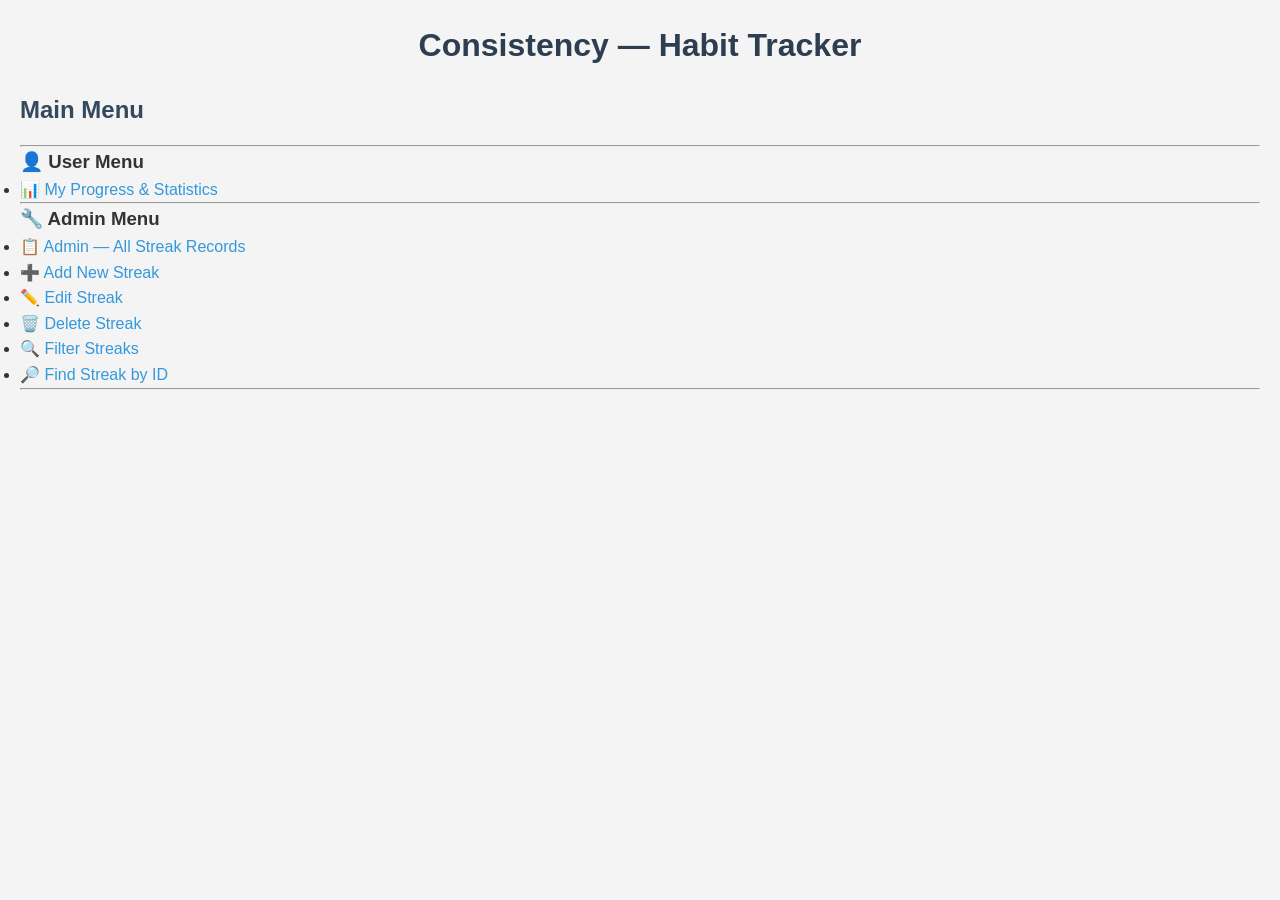
<file: index.html>
<!DOCTYPE html>
<html lang="en">
<head>
    <meta charset="UTF-8">
    <title>Consistency — Main Menu</title>
    <link rel="stylesheet" href="frontend/css/style.css">
</head>
<body>

<h1>Consistency — Habit Tracker</h1>
<h2>Main Menu</h2>

<hr>

<!-- ✅ USER MENU -->
<h3>👤 User Menu</h3>
<ul>
    <li>
        <a href="frontend/pages/progress.php">
            📊 My Progress & Statistics
        </a>
    </li>
</ul>

<hr>

<!-- ✅ ADMIN MENU -->
<h3>🔧 Admin Menu</h3>
<ul>
    <li>
        <a href="frontend/pages/admin_streaks.php">
            📋 Admin — All Streak Records
        </a>
    </li>
    <li>
        <a href="frontend/pages/streak/add_streak.php">
            ➕ Add New Streak
        </a>
    </li>
    <li>
        <a href="frontend/pages/streak/edit_streak.php">
            ✏️ Edit Streak
        </a>
    </li>
    <li>
        <a href="frontend/pages/streak/delete_streak.php">
            🗑️ Delete Streak
        </a>
    </li>
    <li>
        <a href="frontend/pages/streak/filter_streak.php">
            🔍 Filter Streaks
        </a>
    </li>
    <li>
        <a href="frontend/pages/streak/find_streak.php">
            🔎 Find Streak by ID
        </a>
    </li>
</ul>

<hr>

</body>
</html>
</file>
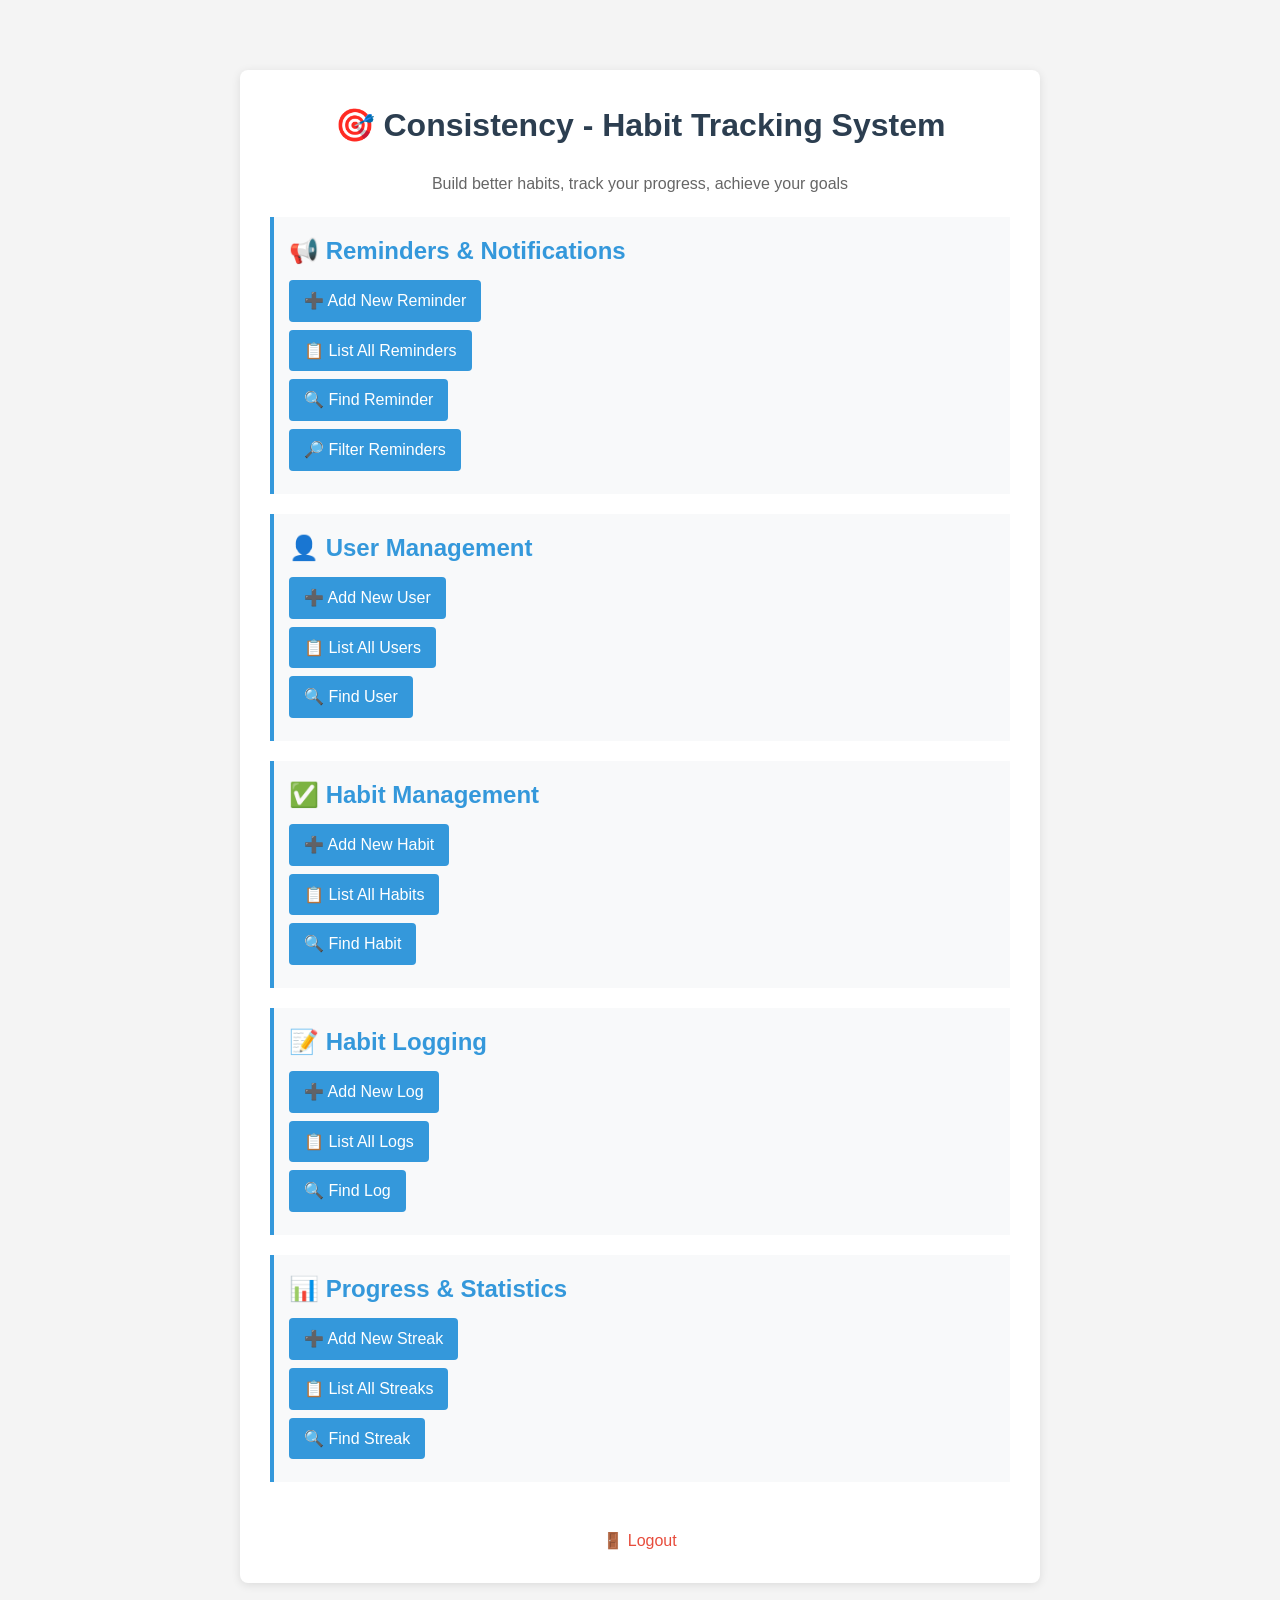
<file: frontend/index.html>
<!DOCTYPE html>
<html lang="en">
<head>
    <meta charset="UTF-8">
    <meta name="viewport" content="width=device-width, initial-scale=1.0">
    <title>Consistency - Habit Tracker</title>
    <link rel="stylesheet" href="css/style.css">
    <style>
        .menu-container {
            max-width: 800px;
            margin: 50px auto;
            background-color: white;
            padding: 30px;
            border-radius: 8px;
            box-shadow: 0 2px 10px rgba(0,0,0,0.1);
        }
        .menu-section {
            margin: 20px 0;
            padding: 15px;
            border-left: 4px solid #3498db;
            background-color: #f8f9fa;
        }
        .menu-section h2 {
            color: #3498db;
            margin-bottom: 10px;
        }
        .menu-section ul {
            list-style: none;
            padding-left: 0;
        }
        .menu-section li {
            margin: 8px 0;
        }
        .menu-section li a {
            display: inline-block;
            padding: 8px 15px;
            background-color: #3498db;
            color: white;
            border-radius: 4px;
            text-decoration: none;
        }
        .menu-section li a:hover {
            background-color: #2980b9;
        }
    </style>
</head>
<body>
    <div class="menu-container">
        <h1>🎯 Consistency - Habit Tracking System</h1>
        <p style="text-align: center; color: #666;">Build better habits, track your progress, achieve your goals</p>
        
        <!-- Reminders & Notifications Section -->
        <div class="menu-section">
            <h2>📢 Reminders & Notifications</h2>
            <ul>
                <li><a href="pages/add_reminder.php">➕ Add New Reminder</a></li>
                <li><a href="pages/list_reminders.php">📋 List All Reminders</a></li>
                <li><a href="pages/find_reminder.php">🔍 Find Reminder</a></li>
                <li><a href="pages/filter_reminders.php">🔎 Filter Reminders</a></li>
            </ul>
        </div>
        
        <!-- User Management Section -->
        <div class="menu-section">
            <h2>👤 User Management</h2>
            <ul>
                <li><a href="pages/add_user.php">➕ Add New User</a></li>
                <li><a href="pages/list_users.php">📋 List All Users</a></li>
                <li><a href="pages/find_user.php">🔍 Find User</a></li>
            </ul>
        </div>
        
        <!-- Habit Management Section -->
        <div class="menu-section">
            <h2>✅ Habit Management</h2>
            <ul>
                <li><a href="pages/add_habit.php">➕ Add New Habit</a></li>
                <li><a href="pages/list_habits.php">📋 List All Habits</a></li>
                <li><a href="pages/find_habit.php">🔍 Find Habit</a></li>
            </ul>
        </div>
        
        <!-- Habit Logging Section -->
        <div class="menu-section">
            <h2>📝 Habit Logging</h2>
            <ul>
                <li><a href="pages/add_log.php">➕ Add New Log</a></li>
                <li><a href="pages/list_logs.php">📋 List All Logs</a></li>
                <li><a href="pages/find_log.php">🔍 Find Log</a></li>
            </ul>
        </div>
        
        <!-- Progress & Statistics Section -->
        <div class="menu-section">
            <h2>📊 Progress & Statistics</h2>
            <ul>
                <li><a href="pages/add_streak.php">➕ Add New Streak</a></li>
                <li><a href="pages/list_streaks.php">📋 List All Streaks</a></li>
                <li><a href="pages/find_streak.php">🔍 Find Streak</a></li>
            </ul>
        </div>
        
        <br>
        <p style="text-align: center;">
            <a href="pages/login.php" style="color: #e74c3c;">🚪 Logout</a>
        </p>
    </div>
</body>
</html>
</file>
<file: frontend/css/style.css>
* {
    margin: 0;
    padding: 0;
    box-sizing: border-box;
}

body {
    font-family: 'Segoe UI', Arial, sans-serif;
    line-height: 1.6;
    color: #333;
    background-color: #f4f4f4;
    padding: 20px;
}

h1 {
    color: #2c3e50;
    margin-bottom: 20px;
    text-align: center;
}

h2 {
    color: #34495e;
    margin-bottom: 15px;
}

/* Navigation */
nav {
    background-color: #2c3e50;
    padding: 10px;
    margin-bottom: 20px;
    border-radius: 5px;
}

nav a {
    color: white;
    text-decoration: none;
    margin-right: 15px;
    font-size: 14px;
}

nav a:hover {
    color: #3498db;
}

/* Tables */
table {
    width: 100%;
    border-collapse: collapse;
    background-color: white;
    margin: 20px 0;
    box-shadow: 0 2px 10px rgba(0,0,0,0.1);
    border-radius: 8px;
    overflow: hidden;
}

th {
    background-color: #2c3e50;
    color: white;
    padding: 12px;
    text-align: left;
    font-weight: 600;
}

td {
    padding: 12px;
    border-bottom: 1px solid #ecf0f1;
}

tr:nth-child(even) {
    background-color: #f2f2f2;
}

tr:hover {
    background-color: #e8f4fd;
}

/* Forms */
form {
    background-color: white;
    padding: 25px;
    border-radius: 8px;
    box-shadow: 0 2px 10px rgba(0,0,0,0.1);
    max-width: 600px;
    margin: 20px auto;
}

label {
    display: block;
    margin-bottom: 8px;
    font-weight: 600;
    color: #2c3e50;
    margin-top: 10px;
}

input[type="text"],
input[type="number"],
input[type="time"],
input[type="email"],
input[type="password"],
input[type="date"],
select,
textarea {
    width: 100%;
    padding: 10px;
    margin-bottom: 15px;
    border: 1px solid #ddd;
    border-radius: 4px;
    font-size: 14px;
    font-family: inherit;
    box-sizing: border-box;
}

input:focus,
select:focus,
textarea:focus {
    outline: none;
    border-color: #3498db;
    box-shadow: 0 0 5px rgba(52, 152, 219, 0.3);
}

input[type="checkbox"] {
    margin-left: 10px;
    transform: scale(1.2);
}

/* Buttons */
button,
input[type="submit"] {
    background-color: #3498db;
    color: white;
    padding: 12px 25px;
    border: none;
    border-radius: 4px;
    cursor: pointer;
    font-size: 16px;
    font-weight: 600;
    transition: background 0.2s;
    margin-top: 15px;
}

button:hover,
input[type="submit"]:hover {
    background-color: #2980b9;
}

button[type="reset"],
.btn-secondary {
    background-color: #95a5a6;
}

button[type="reset"]:hover,
.btn-secondary:hover {
    background-color: #7f8c8d;
}

.btn-danger,
.btn-delete {
    background-color: #e74c3c;
    color: white;
    padding: 10px 20px;
    border: none;
    border-radius: 4px;
    cursor: pointer;
    font-size: 14px;
}

.btn-danger:hover,
.btn-delete:hover {
    background-color: #c0392b;
}

/* Links */
a {
    color: #3498db;
    text-decoration: none;
    transition: color 0.2s;
}

a:hover {
    color: #2980b9;
    text-decoration: underline;
}

a.edit-link {
    color: #3498db;
    text-decoration: none;
    margin-right: 10px;
}

a.delete-link {
    color: #e74c3c;
    text-decoration: none;
}

a.edit-link:hover { text-decoration: underline; }
a.delete-link:hover { text-decoration: underline; }

.back-link {
    display: inline-block;
    margin-top: 15px;
    color: #2c3e50;
    text-decoration: none;
}

.back-link:hover {
    text-decoration: underline;
}

/* Messages */
.success,
.success-banner,
p[style*="color: green"] {
    background-color: #d4edda;
    color: #155724;
    padding: 12px 20px;
    border-radius: 4px;
    border: 1px solid #c3e6cb;
    margin: 15px 0;
}

.error,
.error-banner,
p[style*="color: red"] {
    background-color: #f8d7da;
    color: #721c24;
    padding: 12px 20px;
    border-radius: 4px;
    border: 1px solid #f5c6cb;
    margin: 15px 0;
}

/* Navigation links */
.nav-links {
    text-align: center;
    margin: 20px 0;
    padding: 15px;
    background: #ecf0f1;
    border-radius: 5px;
}

.nav-links a {
    margin: 0 15px;
    font-weight: 600;
}

/* Fieldset */
fieldset {
    border: 2px solid #3498db;
    border-radius: 5px;
    padding: 20px;
    margin: 20px 0;
}

legend {
    color: #3498db;
    font-weight: bold;
    padding: 0 10px;
}
</file>
